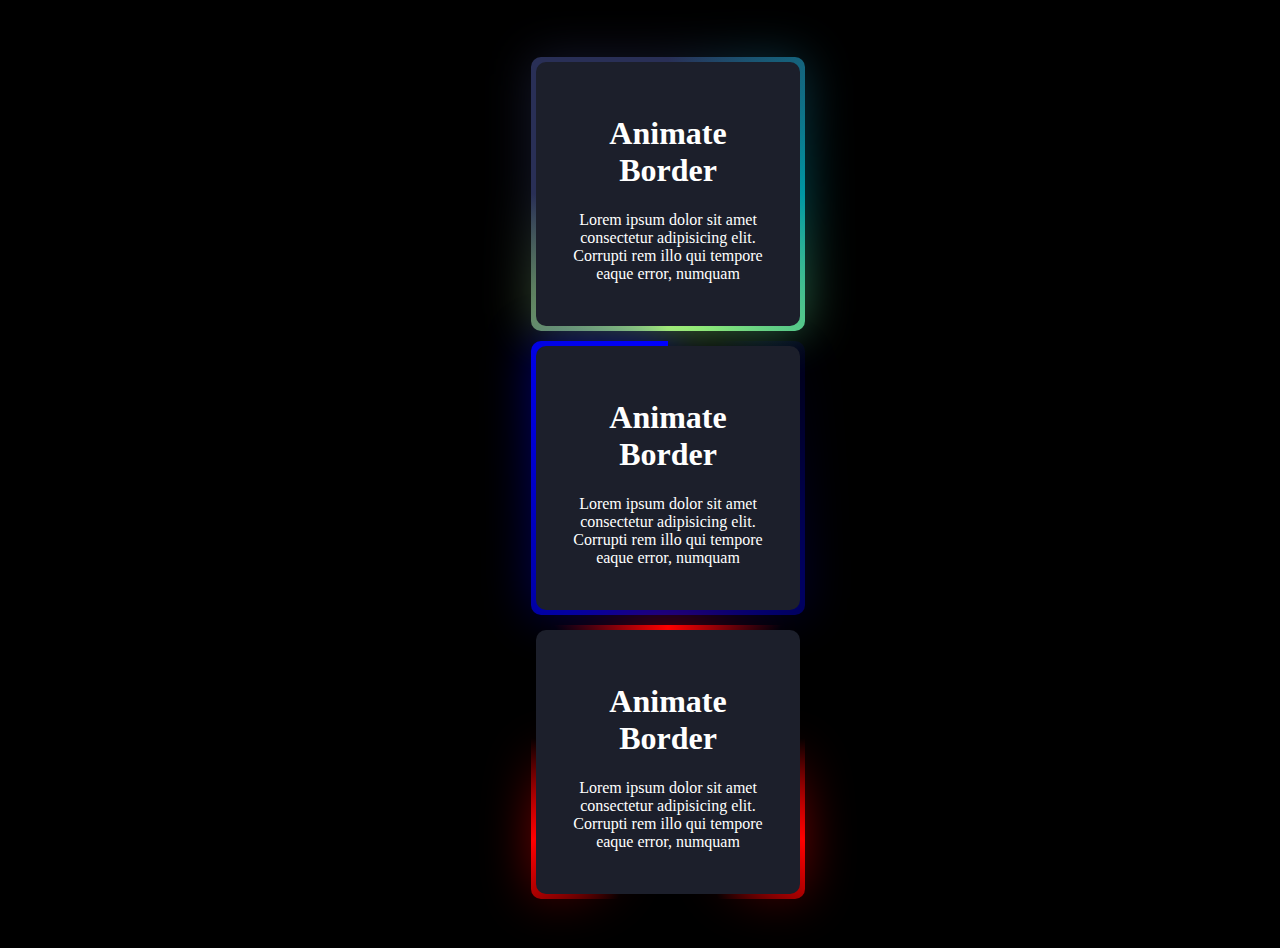
<file: animated-border/index.html>
<!DOCTYPE html>
<html lang="en">

<head>
    <meta charset="UTF-8">
    <meta name="viewport" content="width=device-width, initial-scale=1.0">
    <title>Document</title>
    <link rel="stylesheet" href="style.css">
</head>

<body>
    <div class="card">
        <h1>Animate Border</h1>
        <p>Lorem ipsum dolor sit amet consectetur adipisicing elit. Corrupti rem illo qui tempore eaque error, numquam
        </p>
    </div>
    <div class="card card1">
        <h1>Animate Border</h1>
        <p>Lorem ipsum dolor sit amet consectetur adipisicing elit. Corrupti rem illo qui tempore eaque error, numquam
        </p>
    </div>
    <div class="card card2">
        <h1>Animate Border</h1>
        <p>Lorem ipsum dolor sit amet consectetur adipisicing elit. Corrupti rem illo qui tempore eaque error, numquam
        </p>
    </div>
</body>

</html>
</file>
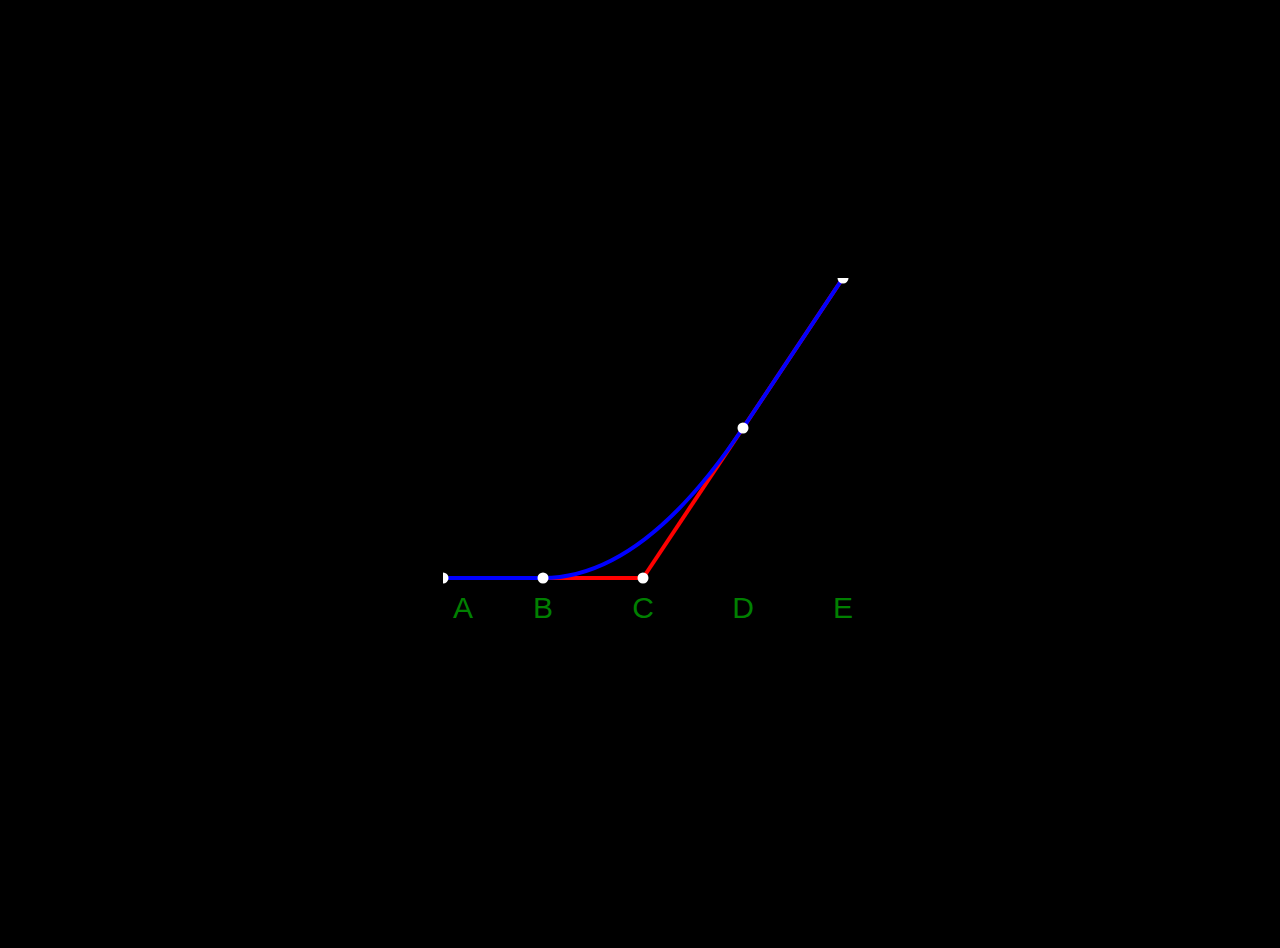
<file: line/index.html>
<!DOCTYPE html>
<html lang="en">

<head>
    <meta charset="UTF-8">
    <meta name="viewport" content="width=device-width, initial-scale=1.0">
    <title>Document</title>
    <link rel="stylesheet" href="style.css">
</head>

<body>
    <svg height="400" width="450" xmlns="http://www.w3.org/2000/svg">
        <!-- Draw the paths -->
        <path id="lineAC" d="M 0 300 l 200 0" stroke="red" stroke-width="4" />
        <path id="lineCE" d="M 200 300 l 200 -300" stroke="red" stroke-width="4" />
        <path id="lineAB" d="M 0 300 l 100 0" stroke="blue" stroke-width="4" fill="none" />
        <path id="lineBD" d="M 100 300 q 100 0 200 -150" stroke="blue" stroke-width="4" fill="none" />
        <path id="lineDE" d="M 300 150 l 100 -150" stroke="blue" stroke-width="4" fill="none" />

        <!-- Mark relevant points -->
        <g stroke="white" stroke-width="3" fill="white">
            <circle id="pointA" cx="0" cy="300" r="4" />
            <circle id="pointB" cx="100" cy="300" r="4" />
            <circle id="pointC" cx="200" cy="300" r="4" />
            <circle id="pointD" cx="300" cy="150" r="4" />
            <circle id="pointE" cx="400" cy="0" r="4" />
        </g>

        <!-- Label the points -->
        <g font-size="30" font-family="sans-serif" fill="green" text-anchor="middle">
            <text x="0" y="300" dy="40" dx="20">A</text>
            <text x="100" y="300" dy="40">B</text>
            <text x="200" y="300" dy="40">C</text>
            <text x="300" y="300" dy="40">D</text>
            <text x="400" y="300" dy="40">E</text>
            <text x="500" y="300" dy="40">F</text>
        </g>
    </svg>
</body>

</html>
</file>
<file: animated-border/style.css>
html {
  height: 100%;
  width: 100%;
}
body {
  width: 100%;
  height: 100%;
  display: flex;
  flex-direction: column;
  gap: 20px;
  padding: 20px;
  align-items: center;
  justify-content: center;
  background-color: black;
}

.card {
  margin: 0 auto;
  padding: 2em;
  height: 200px;
  width: 200px;
  background-color: #1c1f2b;
  text-align: center;
  border-radius: 10px;
  color: white;
  position: relative;
}

@property --angle {
  syntax: "<angle>";
  initial-value: 0deg;
  inherits: false;
}

.card::after,
.card::before {
  content: "";
  position: absolute;
  height: 100%;
  width: 100%;
  background-image: conic-gradient(from var(--angle), #292f56, #0097a3, #acfa70, #292f56, #292f56);
  top: 50%;
  left: 50%;
  translate: -50% -50%;
  z-index: -1;
  padding: 5px;
  border-radius: 10px;
  animation: 5s spin linear infinite;
}

.card::before {
  filter: blur(1.5rem);
  opacity: 0.5;
}

@keyframes spin {
  from {
    --angle: 0deg;
  }
  to {
    --angle: 360deg;
  }
}

.card1::before,
.card1::after {
  background-image: conic-gradient(from var(--angle), transparent 5%, blue);
}

.card2::before,
.card2::after {
  background-image: conic-gradient(
    from var(--angle),
    #ff0000,
    transparent,
    transparent,
    #ff0000,
    transparent,
    transparent,
    #ff0000,
    transparent,
    transparent,
    #ff0000
  );
}
</file>
<file: line/style.css>
html {
  height: 100%;
  width: 100%;
}
body {
  width: 100%;
  height: 100%;
  display: flex;
  flex-direction: column;
  gap: 20px;
  padding: 20px;
  align-items: center;
  justify-content: center;
  background-color: black;
}

.card {
  margin: 0 auto;
  padding: 2em;
  height: 200px;
  width: 200px;
  background-color: #1c1f2b;
  text-align: center;
  border-radius: 10px;
  color: white;
  position: relative;
}
</file>
